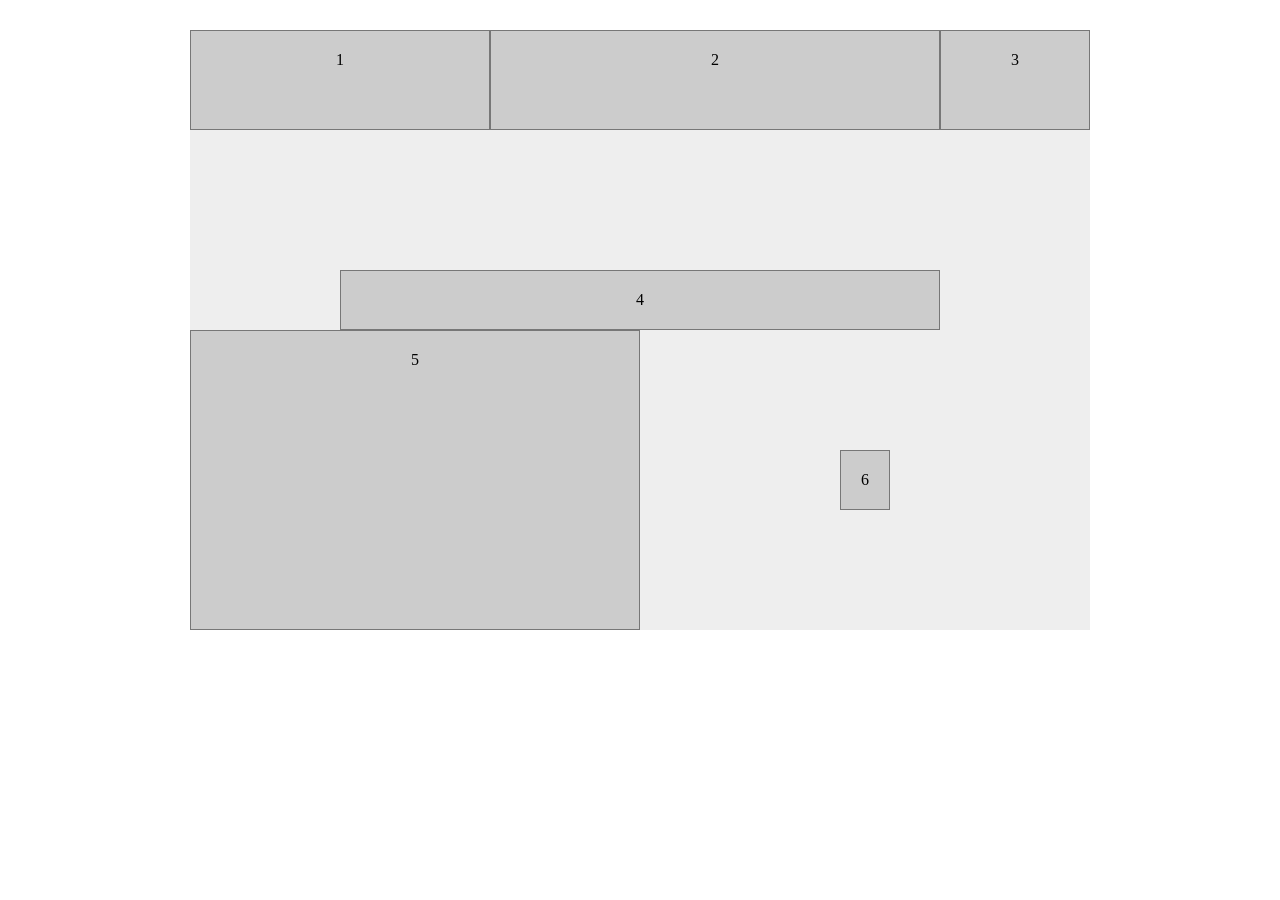
<file: css-grid-layout/1-basics/index.html>
<!DOCTYPE html>
<html lang="en">
<head>
    <title>GRID-LAYOUT</title>
    <link rel="stylesheet" href="./style.css">
</head>
<body>
    <div class="grid-container">
      <div>1</div>
      <div>2</div>
      <div>3</div>
      <div>4</div>
      <div>5</div>
      <div>6</div> 
    </div>
</body>
</html>
</file>
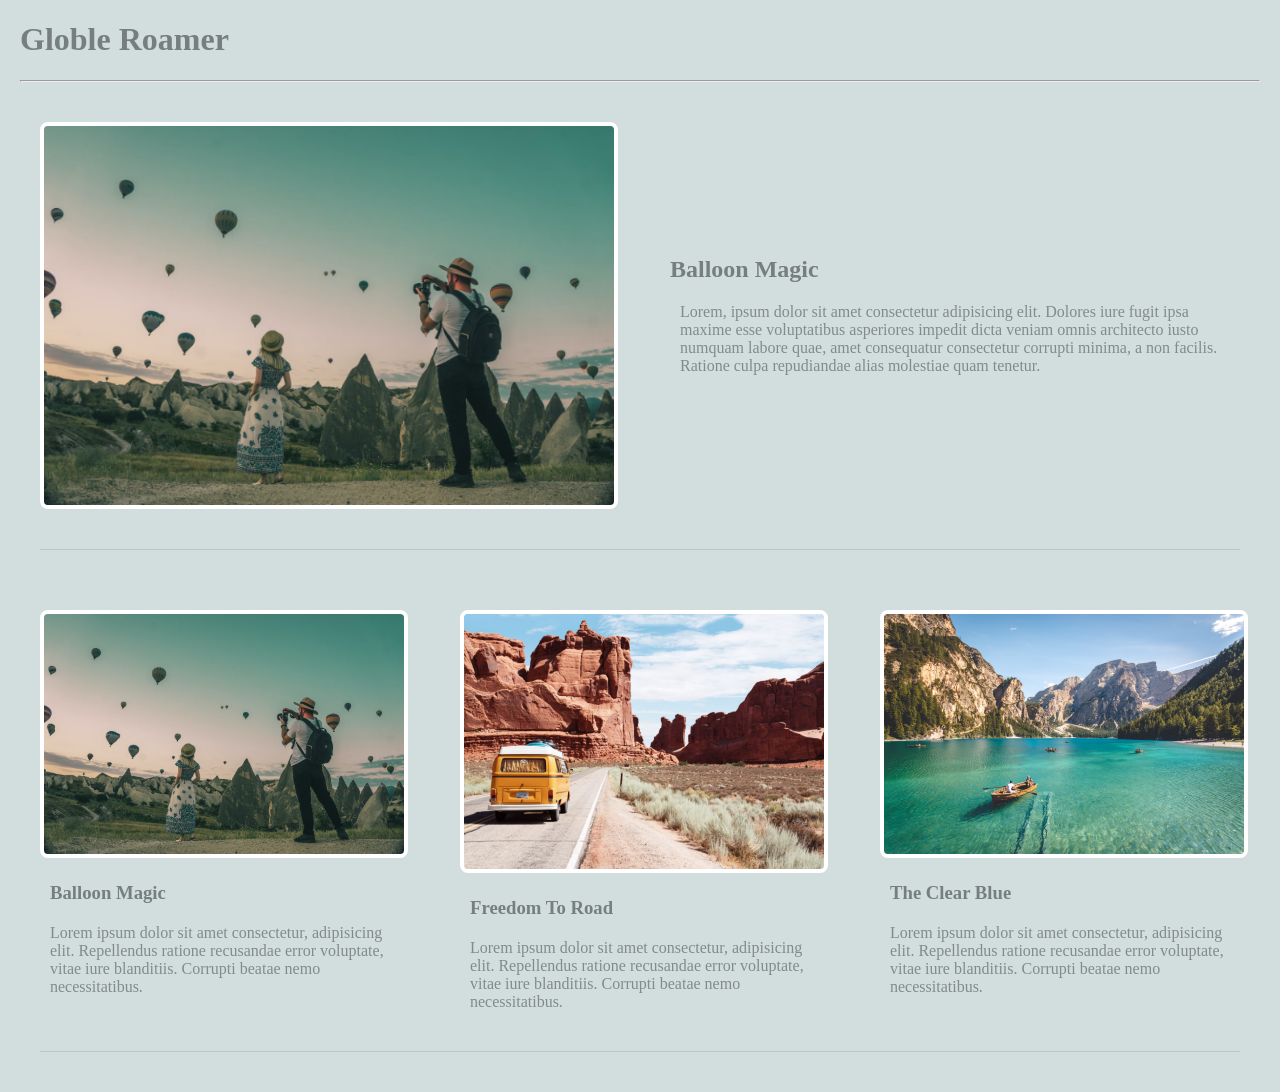
<file: css-grid-layout/2-multi-column/index.html>
<!DOCTYPE html>
<html lang="en">
<head>
    
    <title>multi-column-blog-layout</title>
    <link rel="stylesheet" href="./style.css">
</head>
<body>
    <h1>Globle Roamer</h1><hr>
    <header>
        <main class="grid-container">
           <article class="balloon1">
            <img src="./image/1.png" alt="featured img">
            <div>
                <h2>Balloon Magic</h2>
                <p>Lorem, ipsum dolor sit amet consectetur adipisicing elit. Dolores iure fugit ipsa maxime esse voluptatibus asperiores impedit dicta veniam omnis architecto iusto numquam labore quae, amet consequatur consectetur corrupti minima, a non facilis. Ratione culpa repudiandae alias molestiae quam tenetur.</p>
            </div>
           </article>
           <article>
            <img src="./image/1.png" alt="article img">
            <div>
                <h3>Balloon Magic</h3>
            <p>Lorem ipsum dolor sit amet consectetur, adipisicing elit. Repellendus ratione recusandae error voluptate, vitae iure blanditiis. Corrupti beatae nemo necessitatibus.</p>
            </div>
           </article>
           <article>
            <img src="./image/2.png" alt="article img">
            <div>
                <h3>Freedom To Road</h3>
            <p>Lorem ipsum dolor sit amet consectetur, adipisicing elit. Repellendus ratione recusandae error voluptate, vitae iure blanditiis. Corrupti beatae nemo necessitatibus.</p>
            </div>
           </article>
           <article>
            <img src="./image/3.png" alt="article img">
            <div>
                <h3>The Clear Blue</h3>
            <p>Lorem ipsum dolor sit amet consectetur, adipisicing elit. Repellendus ratione recusandae error voluptate, vitae iure blanditiis. Corrupti beatae nemo necessitatibus.</p>
            </div>
           </article>
        </main>
    </header>
</body>
</html>
</file>
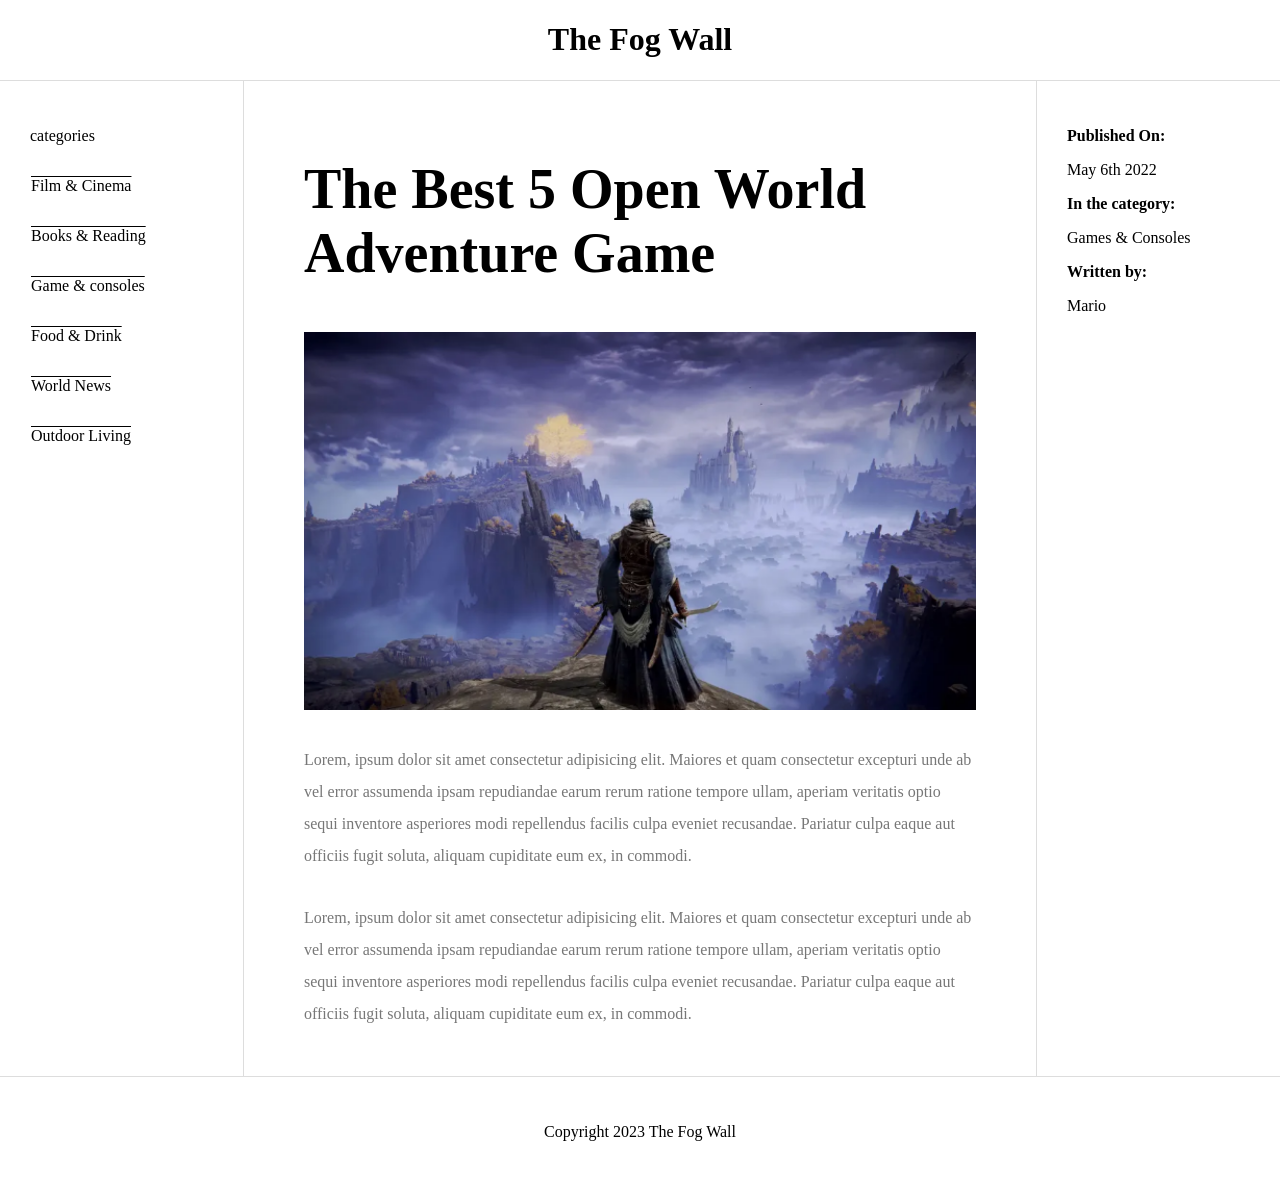
<file: css-grid-layout/3-holy-grail/index.html>
<!DOCTYPE html>
<html lang="en">
<head>
    <title>The Wall Fog</title>
    <link rel="stylesheet" href="./style.css">
</head>
<body>
    <div class="grid-container">
        <header>
            <h1>The Fog Wall</h1>
        </header>
        <nav>
            <p>categories</p>
            <li>Film & Cinema</li>
            <li>Books & Reading</li>
            <li>Game & consoles</li>
            <li>Food & Drink</li>
            <li>World News</li>
            <li>Outdoor Living</li>
        </nav>
        <article>
            <h2>The Best 5 Open World Adventure Game</h2>
            <img src="./image/banner.png" alt="article banner">
            <p>Lorem, ipsum dolor sit amet consectetur adipisicing elit. Maiores et quam consectetur excepturi unde ab vel error assumenda ipsam repudiandae earum rerum ratione tempore ullam, aperiam veritatis optio sequi inventore asperiores modi repellendus facilis culpa eveniet recusandae. Pariatur culpa eaque aut officiis fugit soluta, aliquam cupiditate eum ex, in commodi.</p>
            <p>Lorem, ipsum dolor sit amet consectetur adipisicing elit. Maiores et quam consectetur excepturi unde ab vel error assumenda ipsam repudiandae earum rerum ratione tempore ullam, aperiam veritatis optio sequi inventore asperiores modi repellendus facilis culpa eveniet recusandae. Pariatur culpa eaque aut officiis fugit soluta, aliquam cupiditate eum ex, in commodi.</p>
        </article>
        <aside>
            <ul>
                <li>
                    <p><strong>Published On:</strong></p>
                    <p>May 6th 2022</p>
                </li>
                <li>
                    <p><strong>In the category:</strong></p>
                    <p>Games & Consoles</p>
                </li>
                <li>
                    <p><strong>Written by:</strong></p>
                    <p>Mario</p>
                </li>
            </ul>
        </aside>
            <footer>
                <p>Copyright 2023 The Fog Wall</p>
            </footer>
        
    </div>
</body>
</html>
</file>
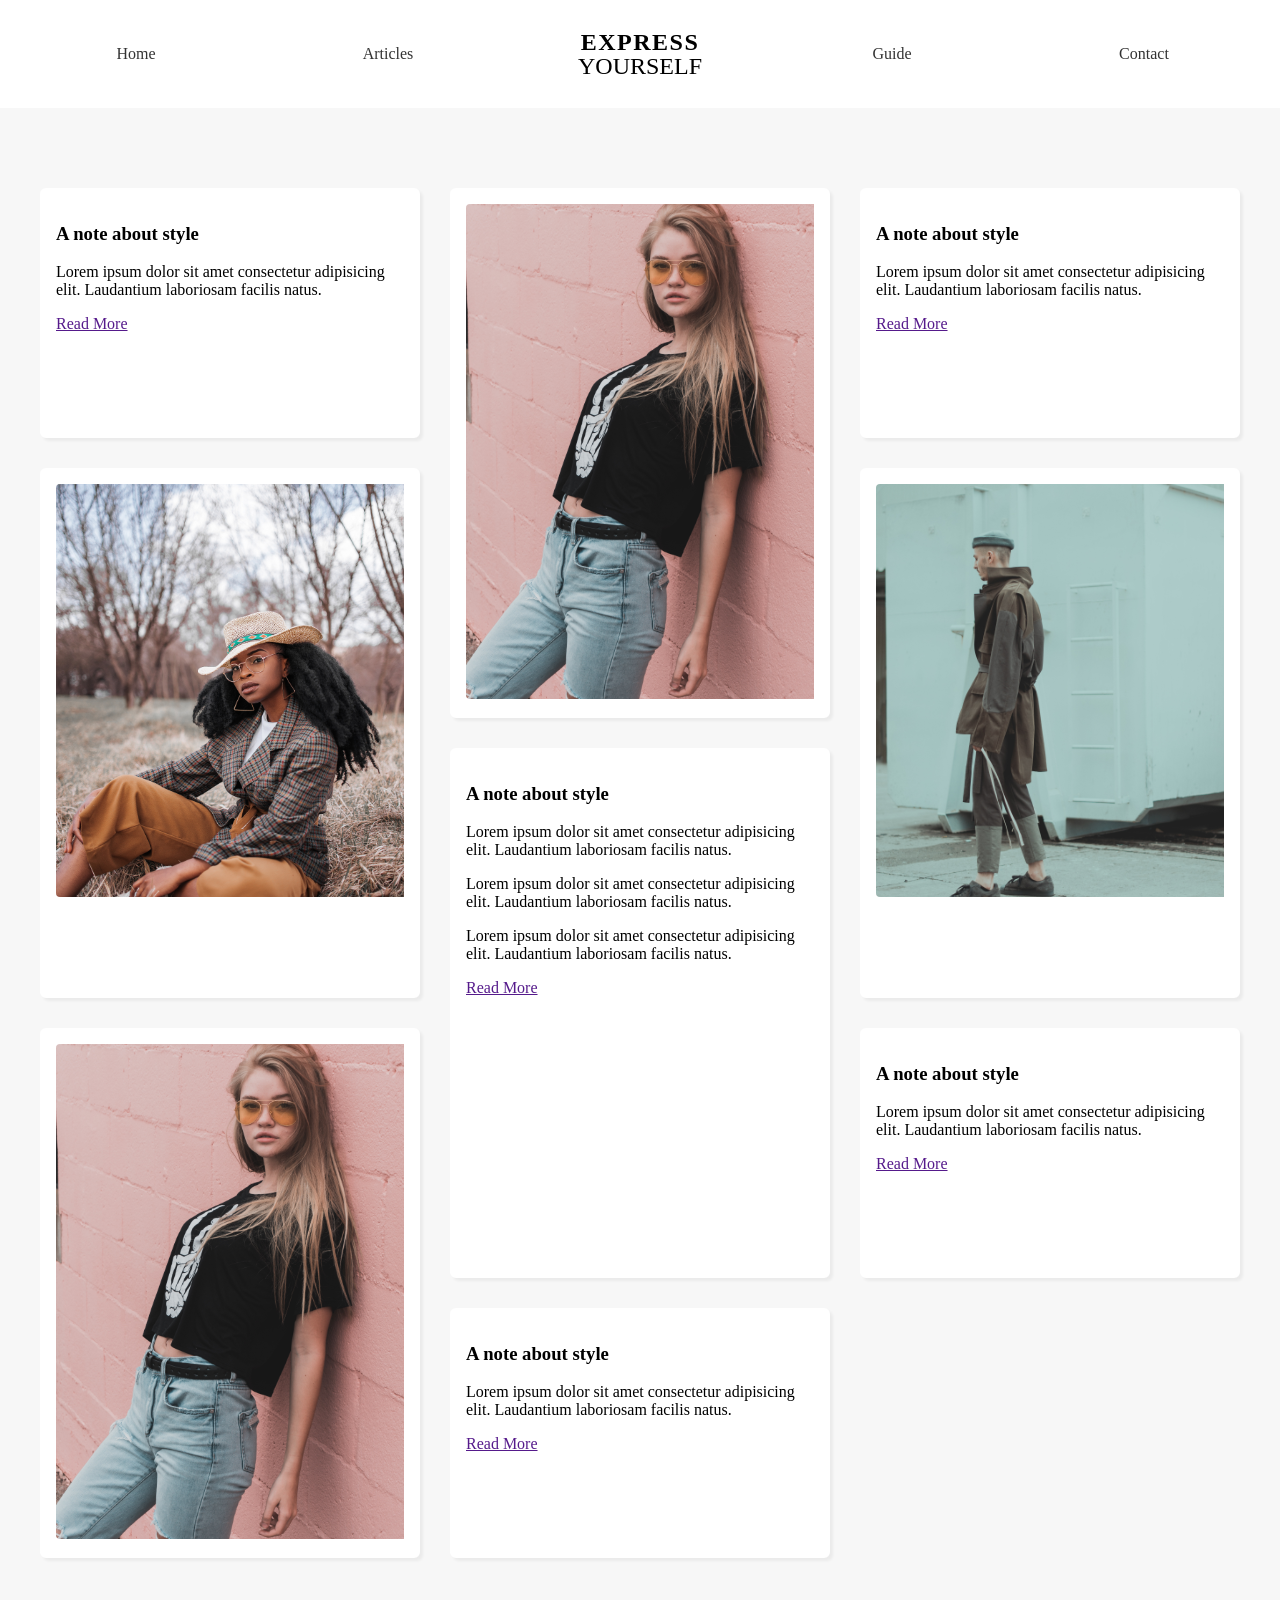
<file: css-grid-layout/4-masonry/index.html>
<!DOCTYPE html>
<html lang="en">
<head>
    
    <title>Masonry Style Layout</title>
    <link rel="stylesheet" href="./style.css">
</head>
<body>
<header>
    <nav>
        <a href="">Home</a>
        <a href="">Articles</a>
        <h1>
            <div class="first">Express</div>
            <div class="second">Yourself</div>
        </h1>
        <a href="">Guide</a>
        <a href="">Contact</a>
    </nav>
</header>
    <main>
        <div class="short">
            <h3>A note about style</h3>
            <p>Lorem ipsum dolor sit amet consectetur adipisicing elit. Laudantium laboriosam facilis natus.</p>
            <a href="">Read More</a>
        </div>
        <div class="tall">
            <img src="./image/1.png" alt="model">
        </div>
        <div class="short">
            <h3>A note about style</h3>
            <p>Lorem ipsum dolor sit amet consectetur adipisicing elit. Laudantium laboriosam facilis natus.</p>
            <a href="">Read More</a>
        </div>
        <div class="tall">
            <img src="./image/2.png" alt="model">
        </div>
        <div class="tall">
            <img src="./image/3.png" alt="model">
        </div>
        <div class="tall">
            <h3>A note about style</h3>
            <p>Lorem ipsum dolor sit amet consectetur adipisicing elit. Laudantium laboriosam facilis natus.</p>
            <p>Lorem ipsum dolor sit amet consectetur adipisicing elit. Laudantium laboriosam facilis natus.</p>
            <p>Lorem ipsum dolor sit amet consectetur adipisicing elit. Laudantium laboriosam facilis natus.</p>
            <a href="">Read More</a>
        </div>
        <div class="tall">
            <img src="./image/1.png" alt="model">
        </div>
        <div class="short">
            <h3>A note about style</h3>
            <p>Lorem ipsum dolor sit amet consectetur adipisicing elit. Laudantium laboriosam facilis natus.</p>
            <a href="">Read More</a>
        </div>
        <div class="short">
            <h3>A note about style</h3>
            <p>Lorem ipsum dolor sit amet consectetur adipisicing elit. Laudantium laboriosam facilis natus.</p>
            <a href="">Read More</a>
        </div>
    </main>

</body>
</html>
</file>
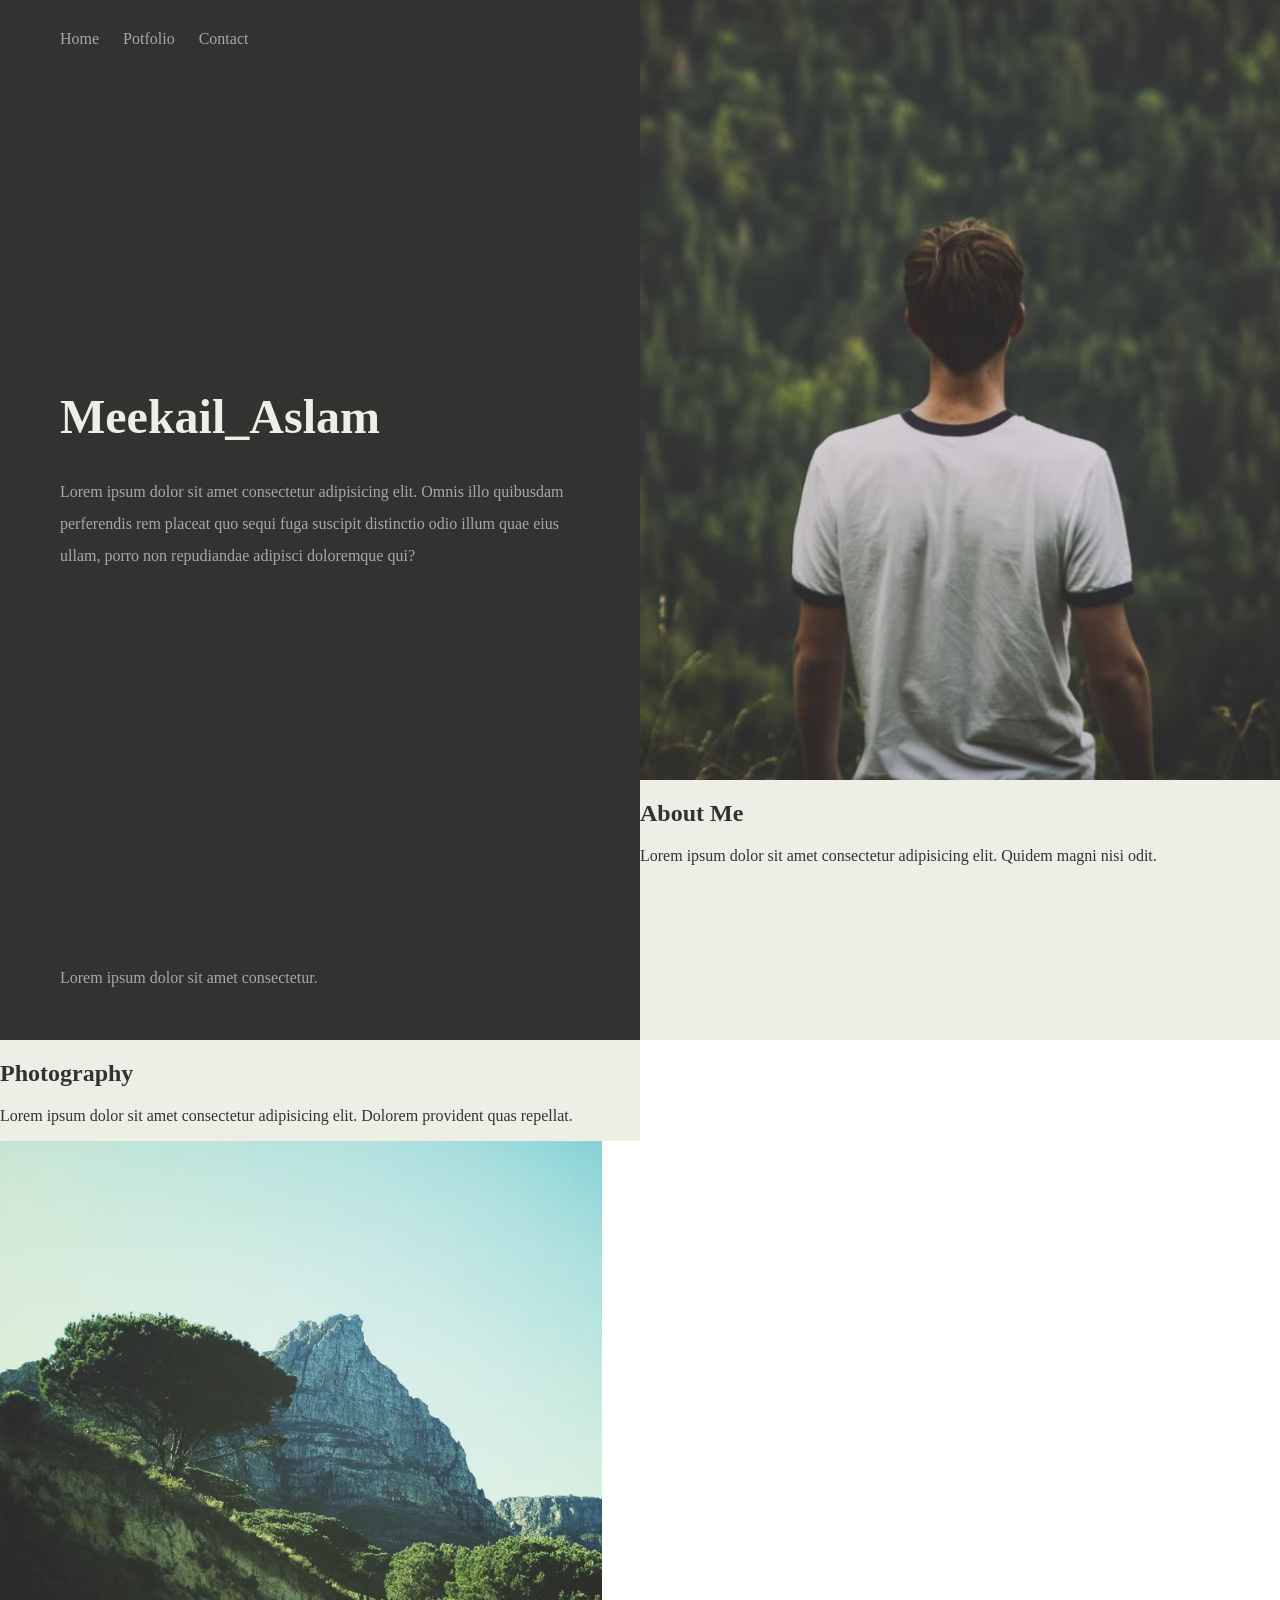
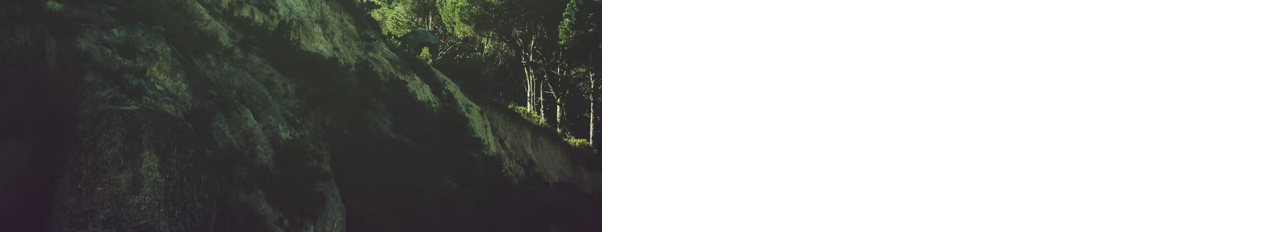
<file: css-grid-layout/5-portfolio/index.html>
<!DOCTYPE html>
<html>
<head>
   
    <title>Potfolio Full-Screen Layout</title>
    <link rel="stylesheet" href="./style.css">
</head>
<body>
    <main>
        <div class="panel welcome">
            <nav>
                <a href="">Home</a>
                <a href="">Potfolio</a>
                <a href="">Contact</a>
            </nav>
            <div>
                <h1>Meekail_Aslam</h1>
                <p>Lorem ipsum dolor sit amet consectetur adipisicing elit. Omnis illo quibusdam perferendis rem placeat quo sequi fuga suscipit distinctio odio illum quae eius ullam, porro non repudiandae adipisci doloremque qui?</p>
            </div>
            <footer>
                <p>Lorem ipsum dolor sit amet consectetur.</p>
            </footer>
        </div>
        <div class="panel about">
            <img src="./image/1.png" alt="main pic">
            <div class="text">
                <h2>About Me</h2>
                <p>Lorem ipsum dolor sit amet consectetur adipisicing elit. Quidem magni nisi odit.</p>
            </div>
        </div>
        <div class="panel photos">
            <div class="text">
                <h2>Photography</h2>
                <p>Lorem ipsum dolor sit amet consectetur adipisicing elit. Dolorem provident quas repellat.</p>
            </div>
            <img src="./image/2.png" alt="lanscape pic">
        </div>
    </main>
</body>
</html>
</file>
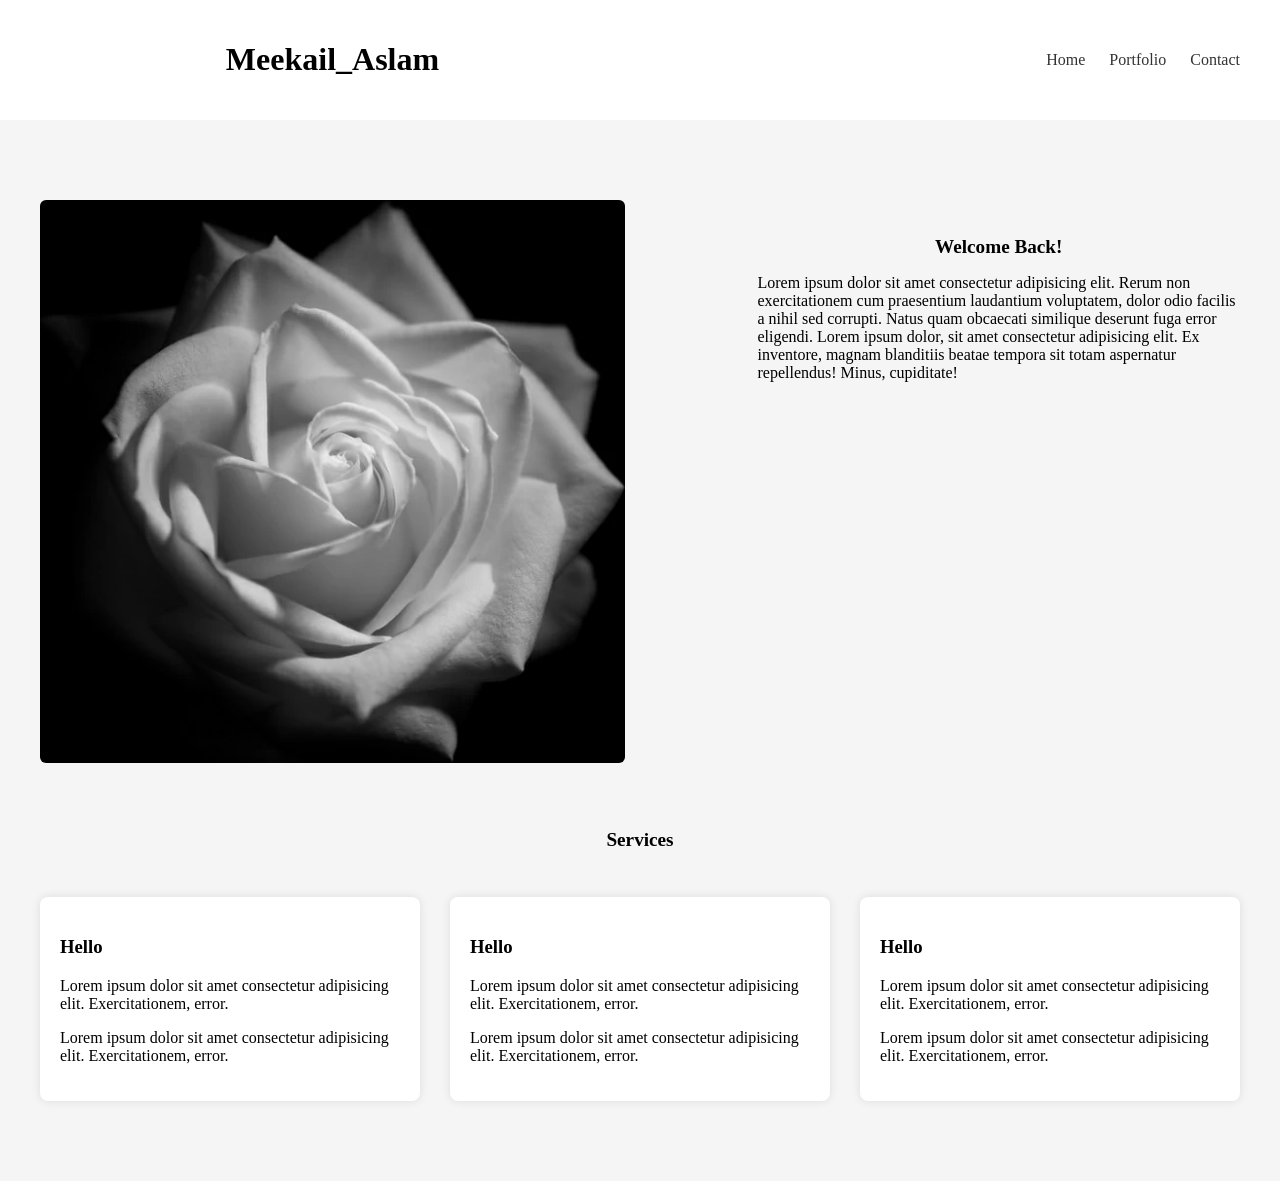
<file: css-grid-layout/6-tewelve-col/index.html>
<html lang="en">
  <head>
    <meta charset="UTF-8" />
    <meta http-equiv="X-UA-Compatible" content="IE=edge" />
    <meta name="viewport" content="width=device-width, initial-scale=1.0" />
    <title> uild Layouts with CSS Grid-Column Grid</title>
    <link rel="stylesheet" href="./style.css" />
  </head>
  <body>
    <header class="grid">
      <h1>Meekail_Aslam</h1>

      <nav>
        <a href="/">Home</a>
        <a href="/">Portfolio</a>
        <a href="/">Contact</a>
      </nav>
    </header>

    <main class="grid">
      <img src="./image/white_rose_monochrome_516089.webp" alt="">

      <div class="welcome">
        <h2>Welcome Back!</h2>
        <p>
          Lorem ipsum dolor sit amet consectetur adipisicing elit. Rerum non
          exercitationem cum praesentium laudantium voluptatem, dolor odio
          facilis a nihil sed corrupti. Natus quam obcaecati similique deserunt
          fuga error eligendi. Lorem ipsum dolor, sit amet consectetur
          adipisicing elit. Ex inventore, magnam blanditiis beatae tempora sit
          totam aspernatur repellendus! Minus, cupiditate!
        </p>
      </div>
      <h2>Services</h2>
      <div class="card">
        <h3>Hello</h3>
        <p>Lorem ipsum dolor sit amet consectetur adipisicing elit. Exercitationem, error.</p>
        <p>Lorem ipsum dolor sit amet consectetur adipisicing elit. Exercitationem, error.</p>
      </div>

      <div class="card">
        <h3>Hello</h3>
        <p>Lorem ipsum dolor sit amet consectetur adipisicing elit. Exercitationem, error.</p>
        <p>Lorem ipsum dolor sit amet consectetur adipisicing elit. Exercitationem, error.</p>
      </div>
      <div class="card">
        <h3>Hello</h3>
        <p>Lorem ipsum dolor sit amet consectetur adipisicing elit. Exercitationem, error.</p>
        <p>Lorem ipsum dolor sit amet consectetur adipisicing elit. Exercitationem, error.</p>
      </div>
    </main>
  </body>
</html>
</file>
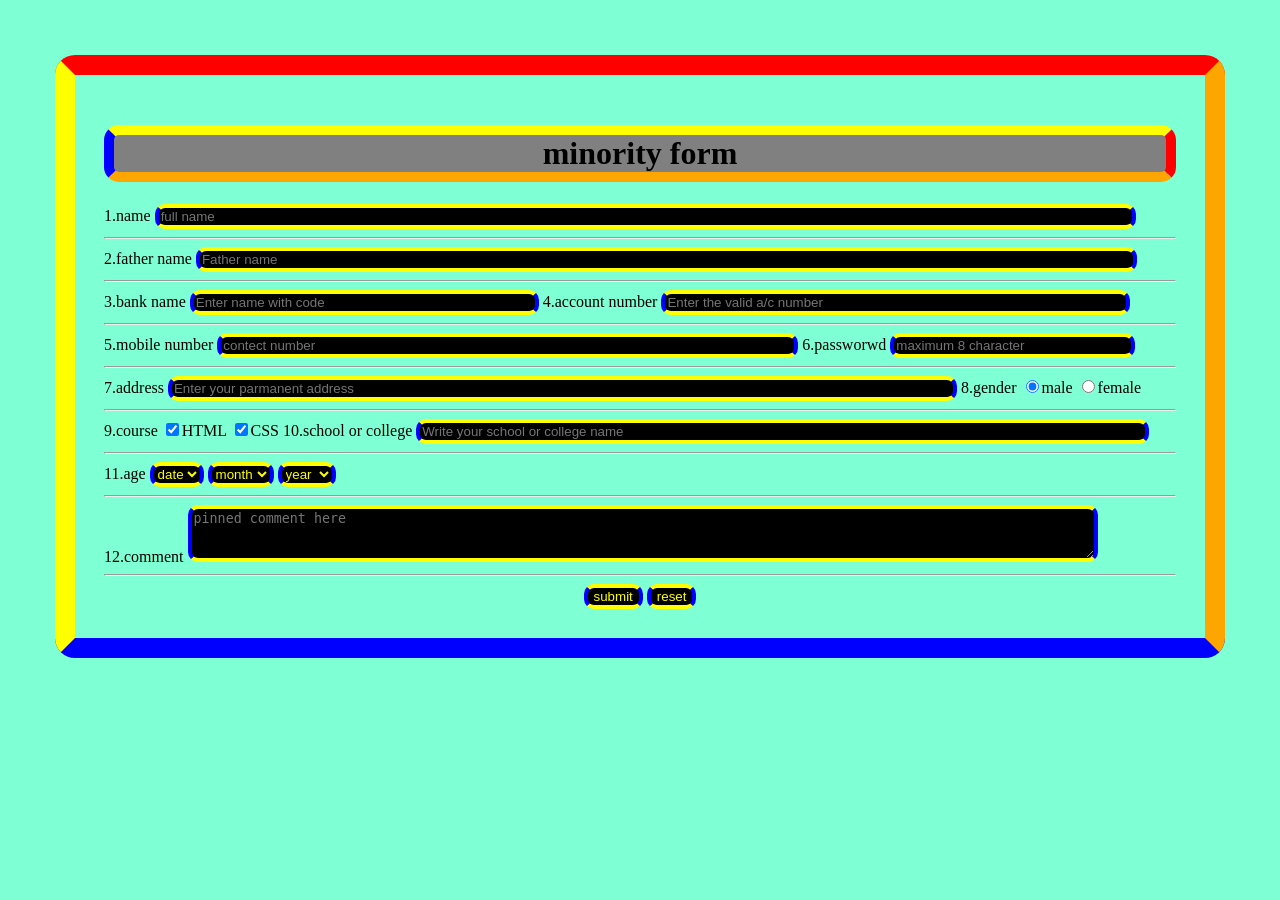
<file: form.html>
<!DOCTYPE html>
<html lang="en">
<head>
    <style type="text/css">
        body{
            text-align:justify;
            background-color: aquamarine;
            border: solid 20px;
            border-radius: 20px;
            border-bottom-color:blue ;
            border-top-color: red;
            border-left-color: yellow;
            border-right-color: orange;
            margin: 55px;
            padding: 29px;
            
        }
    h1{
        text-align: center;
        background-color: grey;
        border: solid 10px;
        border-radius: 15px;
        border-left-color: blue;
        border-right-color: red;
        border-top-color: yellow;
        border-bottom-color: orange;
    }
    input{
        background-color: black;
        color: yellow;
        border:solid 4px ;
        border-radius: 10px;
        border-left-color: blue;
        border-right-color: blue;
        border-top-color:yellow;
        border-bottom-color:yellow ;
    }
    textarea{
        background-color: black;
        color: yellow;
        border:solid 4px ;
        border-radius: 10px;
        border-left-color: blue;
        border-right-color: blue;
        border-top-color:yellow;
        border-bottom-color:yellow ;
    }
    select{
        background-color: black;
        color: yellow;
        border:solid 4px ;
        border-radius: 10px;
        border-left-color: blue;
        border-right-color: blue;
        border-top-color:yellow;
        border-bottom-color:yellow ;
    }
    </style>
    <title>This is a minority form </title>
</head>
<body>
    <form action="">
        <h1>minority form</h1>
        1.name    <input type="text"name="uname"maxlength="50"size="120"placeholder="full name"><br><hr>
        2.father name  <input type="text"name="uname"maxlength="50"size="115"placeholder="Father name"><br><hr>
        3.bank name <input type="text"maxlength="100" size="41"name="uname"placeholder="Enter name with code" id="">
        4.account number <input type="text" name="uname" id=""maxlength="12"size="56"placeholder="Enter the valid a/c number"><br><hr>
        
        5.mobile number <input type="text"name="unumber"maxlength="10"size="70"placeholder="contect number">
        6.passworwd  <input type="password"name="upass"size="28px"maxlength="8"placeholder="maximum 8 character"><br><hr>
        7.address <input type="text" name=""maxlength="100"size="96" id=""placeholder="Enter your parmanent address">
        8.gender <input type="radio" name="gender"value="male"checked />male
                <input type="radio" name="gender"value="female">female
        <br><hr>
        9.course <input type="checkbox" name="course"value="HTML" id=""checked>HTML
                 <input type="checkbox" name="course"value="CSS" id=""checked>CSS 
        10.school or college <input type="text" name=""maxlength="100"size="89"placeholder="Write your school or college name" id=""><br><hr>
        11.age <select name="date" id="">
            <option value="0">date</option>
            <option value="1">1</option>
            <option value="2">2</option>
            <option value="3">3</option>
            <option value="4">4</option>
            <option value="5">5</option>
            <option value="6">6</option>
            <option value="7">7</option>
            <option value="8">8</option>
            <option value="9">9</option>
            <option value="10">10</option>
            <option value="11">11</option>
            <option value="12">12</option>
            <option value="13">13</option>
            <option value="14">14</option>
            <option value="15">15</option>
            <option value="16">16</option>
            <option value="17">17</option>
            <option value="18">18</option>
            <option value="19">19</option>
            <option value="20">20</option>
            <option value="21">21</option>
            <option value="22">22</option>
            <option value="23">23</option>
            <option value="24">24</option>
            <option value="25">25</option>
            <option value="26">26</option>
            <option value="27">27</option>
            <option value="28">28</option>
            <option value="29">29</option>
            <option value="30">30</option>
            <option value="31">31</option> 
        </select>
        <select name="month" id="">
            <option value="0">month</option>
            <option value="1">jan</option>
            <option value="2">feb</option>
            <option value="3">mar</option>
            <option value="4">apr</option>
            <option value="5">may</option>
            <option value="6">june</option>
            <option value="7">july</option>
            <option value="8">aug</option>
            <option value="9">sep</option>
            <option value="10">oct</option>
            <option value="11">nov</option>
            <option value="12">dec</option>
        </select>
        <select name="year" id="">
             <option value="0">year</option>
             <option value="1">2000</option>
             <option value="2">2001</option>
             <option value="3">2002</option>
             <option value="4">2003</option>
             <option value="5">2004</option>
             <option value="6">2005</option>
             <option value="7">2006</option>
             <option value="8">2007</option>
             <option value="9">2008</option>
             <option value="10">2009</option>
            <option value="11">2010</option>
            <option value="12">2011</option>
            <option value="13">2012</option>
            <option value="14">2013</option>
            <option value="15">2014</option>
            <option value="16">2015</option>
            <option value="17">2016</option>
            <option value="18">2017</option>
            <option value="19">2018</option>
            <option value="20">2019</option>
            <option value="21">2020</option>
            <option value="22">2021</option>
            <option value="23">2022</option>
            <option value="24">2023</option>
            
        </select><br><hr>
        12.comment         <textarea name="" id="" cols="110" rows="3"placeholder="pinned comment here"></textarea><br><hr>
      <center><input type="submit" name="submit" id=""value="submit">
                <input type="reset"name="reset"value="reset"></center>


    </form>
</body>
</html>
</file>
<file: css-grid-layout/1-basics/style.css>
body{
    margin: 30px;
}

.grid-container{
    background-color: #eee;
    max-width: 900px;
    margin: 0 auto;
    display: grid;
    grid-template-columns: repeat(6,1fr);
    grid-template-rows: 100px 200px 300px;
}
.grid-container > div{
    background: #ccc;
    text-align: center;
    padding: 20px;
    border: 1px solid #777;
    
}
.grid-container > div:nth-child(1){
    grid-column: 1/span 2;
}
.grid-container > div:nth-child(2){
    grid-column: span 3;
}
.grid-container > div:nth-child(3){
    grid-column: span 1;
}
.grid-container > div:nth-child(4){
    grid-column: 2/ span 4;
    align-self: end;
}
.grid-container > div:nth-child(5){
    grid-column: 1/span 3;
}
.grid-container > div:nth-child(6){
    grid-column: span 3;
    justify-self: center;
    align-self: center;
}
</file>
<file: css-grid-layout/2-multi-column/style.css>
body{
    margin: 20px;
    font-family: Cambria, Cochin, Georgia, Times, 'Times New Roman', serif;
    background: #d1dedd;
}
ul, li{
    padding: 0px;
    list-style-type: none;
}
h1, h2, h3{
    color: #767f7e;
}
p{
    color: #828b8a;
}
header{
    max-width: 1200px;
    margin: 40px auto;
    border-bottom: 1px solid #bbc7c7;

}
.grid-container{
    display: grid;
    grid-template-columns: repeat(3,1fr);
    gap: 60px;
    max-width: 1200px;
    margin: 20px auto; 
}
.balloon1{
    grid-column: span 3;
    display: grid;
    grid-template-columns: 1fr 1fr;
    grid-gap: 60px;
    align-items: center;
    border-bottom: 1px solid #bbc7c7;
    padding-bottom: 40px ;

}
article img,article.featured img{
    width: 100%;
    border: 4px solid #fff;
    border-radius: 8px;
}
article p, article h3{
    margin: 20px 10px;
}

/* responsive */

@media screen and (max-width:980px) {
       article{
        grid-column: span 3;
        display: grid;
        grid-template-columns: 1fr 1fr;
        grid-gap: 60px;
        align-items: center;
       }
}
@media screen and (max-width:760px) {
    .balloon1{
        display: block;
        margin: 0 20px;
    }
}
</file>
<file: css-grid-layout/3-holy-grail/style.css>
body{
    margin: 0;
}
ul, li{
    padding: 0;
    list-style-type: none;
}
.grid-container{
    display: grid;
    grid-template-columns: 1fr 3fr 1fr;
    column-gap: 30px;
}
header{
    grid-column: span 3;
    text-align: center;
    border-bottom: 1px solid #ddd;
}
nav{
   padding: 30px;
   border-right: 1px solid #ddd;
}
nav li{
    display: block;
    text-decoration: overline;
    padding: 1px;
    line-height: 3;
}
nav li:hover{
    background-color: gray;
    color: #fff;
}
article{
    padding: 30px;
}
article h2{
    font-size: 3.5em;
    max-width: 800px;
}
article img{
    width:  100%;
}
article p{
    margin-top: 30px;
    line-height: 2em;
    color: #777;
}
aside{
    padding: 30px;
    border-left: 1px solid #ddd;
}
footer{
    grid-column: span 3;
    text-align: center;
    border-top: 1px solid #ddd;
    padding: 30px;
}


/* responsive  */

@media screen and (max-width:1200px){
    nav{
        grid-column: span 3;
        border-right: 0;
        border-bottom: 1px solid #ddd;
    }
    nav li{
        display: inline-block;
        margin-right: 10px;
    }
    article{
        grid-column: span 2;
    }
    aside{
        padding: 20px;
    }
}
 


@media screen and (max-width:980px) {
    nav , article , aside {
        grid-column: span 3;
    }
    aside {
        border-left: 100px;
        border-top: 1px solid #ddd;
    }
    article h2 {
        font-size: 2.5em;
    }
}
</file>
<file: css-grid-layout/4-masonry/style.css>
body{
    margin: 0;
    background: #f7f7f7;
}

header{
    background: #fff;
    padding: 10px;
}
nav {
    max-width: 1400px;
    margin: 0 auto;
    display: grid;
    grid-template-columns: repeat(5,1fr);
    text-align: center;
    align-items: center;
}
nav a{
    text-decoration: none;
    color: #333;
}
nav h1{
    text-transform: uppercase;
    line-height: 1em;
}
nav h1 div:first-child  {
    font-weight: 900;
    letter-spacing: 1.5px;
}
nav h1 div:last-child {
    font-weight: 400;
}

main{
    max-width: 1200px;
    margin: 60px auto;
    padding: 20px;
    display: grid;
    grid-template-columns: 1fr 1fr 1fr;
    grid-auto-rows: 250px;
    gap: 30px;

}
main div{
    overflow: hidden;
    background: #fff;
    border-radius: 6px;
    border: 16px solid #fff;
    box-shadow: 3px 3px 3px rgba(0,0,0,0.05);
}
main .short{
     grid-row: span 1;
}
main .tall {
    grid-row: span 2;
}

/* responsive */

@media screen and (max-width:960px) {
     main{
        grid-template-columns: 1fr 1fr ;
     }
}

@media screen and (max-width:620px) {
    main{
       grid-template-columns: 1fr;
       max-width: 400px;
       margin: 20px auto;
    }
    nav{
        grid-template-columns: repeat(4,1fr);
    }
    nav h1{
        grid-column: 1/ span 4;
        grid-row: 1;
    }
}
</file>
<file: css-grid-layout/5-portfolio/style.css>
body {
    margin: 0;
    font-family: 'Poppins';
}

main {
    display: grid;
    grid-template-columns: 1.2fr 1fr 1fr ;
    min-height: 100%;
}
.panel {
    display: grid;
    grid-template-columns: 1fr;
}
.panel .text {
    background: #eeeee7;
    color: #323230;
    padding: 30px 60 px ;
}
  /* Welcome-Pannel */
.panel.welcome  {
   background: #323230;
   padding: 30px 60px;
   grid-auto-rows: 1fr;
}
.panel.welcome nav a {
    color: #a8a8a8;
    text-decoration: none;
    margin-right: 20px;
}
.panel.welcome p {
    color: #a8a8a8;
    max-width: 540px;
    line-height: 2em;
}
.panel.welcome h1 {
     color: #eeeee7;
     font-size: 3em;
}
.panel.welcome footer{
    align-self: end;
}
h1:hover{
    background-color: #a8a8a8;
}
nav a:hover{
    color: white;
    background-color: #a8a8a8;
    
}
/* About panel */

.panel.about {
    grid-template-rows: 3fr 1fr;
    overflow: hidden;
}
.panel.about img {
    min-width: 100%;
    min-height: 100%;
}

/* Photos panel  */
.panel.photo {
    grid-template-rows: 1fr 3fr;
    overflow: hidden;
}
.panel.photo img {
    min-width: 100%;
    min-height: 100%;
}

@media screen and (max-width : 1400px) {
    main {
        grid-template-columns: 1fr 1fr ;
    }
    .panel.photo {
        grid-column: span 2;
        grid-template-columns: 1fr 1fr ;
        grid-template-rows: 1fr;
    }
}
@media screen and (max-width : 960px) {
     main {
       grid-template-columns: 100%;
       grid-template-rows: 500px 400px 400px; 
     }
     .panel.about {
        grid-row: 2;
        grid-template-columns: 1fr 1fr;
        grid-template-rows: 1fr;
    }
    .panel img {
        width: 100%;
    }
}

@media screen and (max-width : 680px) {
 
main {
    grid-template-rows: 700px 600px 600px;
}
.panel.about, .panel.photo {
    grid-template-columns: 1fr;
    grid-column: span 1;
    grid-template-rows: 1fr 1fr;
    border-bottom: 1px solid #dcdcd0;
}
}
</file>
<file: css-grid-layout/6-tewelve-col/style.css>
body {
    margin: 0;
    font-family: "Poppins";
    background: #f5f5f5;
  }
  
  .grid {
    display: grid;
    grid-template-columns: repeat(12, 1fr);
    gap: 30px;
  }
  
  header {
    padding: 20px 40px;
    background: #fff;
  }
  header h1 {
    grid-column: span 6;
    text-align: center;
  }
  header nav {
    grid-column: span 6;
    justify-self: end;
    align-self: center;
  }
  header nav a {
    color: #333;
    margin-left: 20px;
    text-decoration: none;
  }
  header nav a:hover {
    color: #000;
    text-decoration: underline;
  }
  
  main {
    max-width: 1200px;
    margin: 60 auto;
    padding: 20px;
  
  }
  
  main img {
    grid-column: span 6;
    width: 100%;
    border-radius: 6px;
  }
  main .welcome {
    grid-column: 8 /span 5;
    border-radius: 8px;
  
  }
  
  main h2 {
    grid-column: span 12;
    text-align: center;
    font-size: 1.2em;
    padding-top: 20px;
  
  }
  
  main .card {
    grid-column: span 4;
    background: #fff;
    padding: 20px;
    border-radius: 8px;
    box-shadow: 0 0 10px rgba(0, 0, 0, 0.1);
  }
  
  @media screen and (max-width: 960px) {
    main img {
      grid-column: 2 / span 10;
    }
    main .welcome {
      grid-column: 3 / span 8;
      text-align: center;
    }
    main .card {
      grid-column: 3 / span 8;
    }
  
    header nav a {
      display: none;
    
    }
   }
</file>
